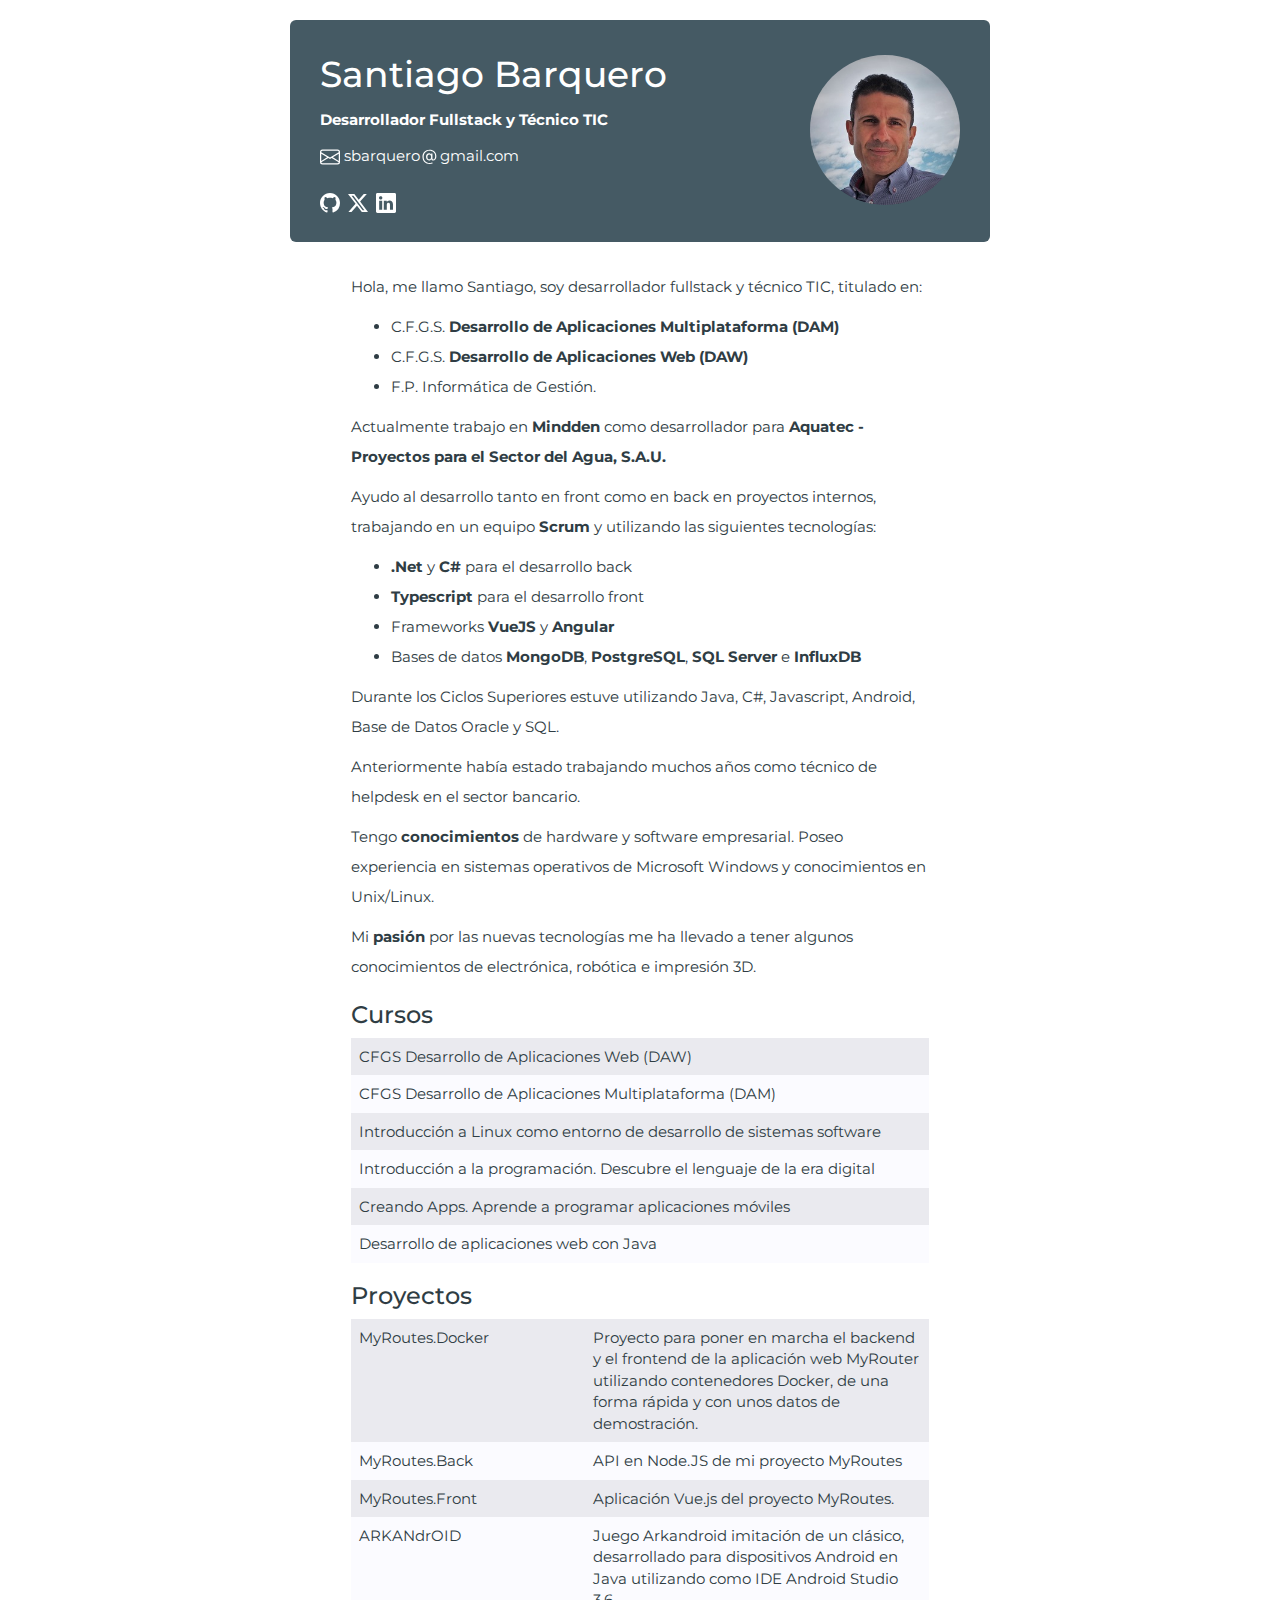
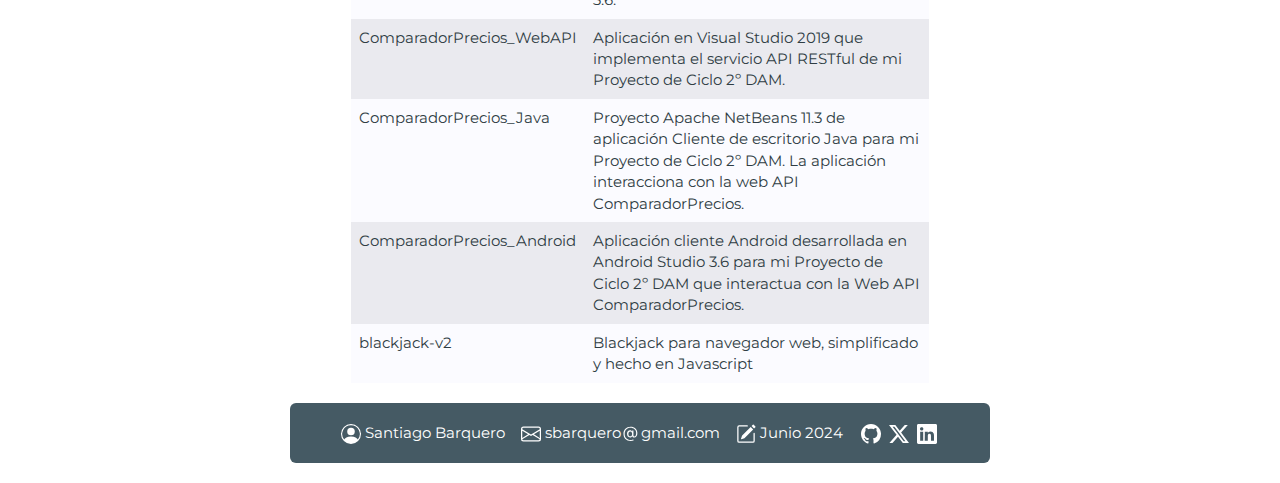
<file: index.html>
<!DOCTYPE html>
<html lang="es">

<head>
  <meta charset="utf-8">
  <meta name="description" content="Página personal de Santiago Barquero">
  <meta name="author" content="Santiago Barquero">
  <meta name="viewport" content="width=device-width, initial-scale=1.0">

  <title>Santiago Barquero</title>

  <link href="css/bootstrap.min.css" rel="stylesheet">
  <link href="css/style.css" rel="stylesheet">

  <!-- Include a new font for the page -->
  <link href="https://fonts.googleapis.com/css?family=Montserrat" rel="stylesheet">
</head>

<body>
  <div class="container">
    <!--__________________________ HEADER _____________________________-->
    <header>
      <h1>
        Santiago&#xA0;Barquero
        <span>
          <img class='img-circle' alt="Foto" src="img/foto.jpg">
        </span>
      </h1>
      <p>
        <strong>Desarrollador Fullstack y Técnico&#xA0;TIC</strong>
      </p>
      <address>
        <img src="img/envelop.svg" alt="Icono sobre">
        sbarquero<img src="img/at.svg" alt="Icono Github">gmail.com <br>
      </address>
      <p>
        <a href="https://github.com/sbarquero" target="blank" class="social-link">
          <img src="img/github.svg" alt="Icono Github">
        </a>
        <a href="https://x.com/s_barquero" target="blank" class="social-link">
          <img src="img/x-twitter.svg" alt="Icono X Twitter">
        </a>
        <a href="https://es.linkedin.com/in/sbarquero" target="blank" class="social-link">
          <img src="img/linkedin.svg" alt="Icono Linkedin">
        </a>
      </p>
    </header>

    <!--__________________________ CONTENT _____________________________-->
    <div class="content row">
      <div class="col-sm-1"></div>
      <div class="col-sm-10">
        <br>
        <p>
          Hola, me llamo Santiago, soy desarrollador fullstack y técnico TIC, titulado en:
        </p>
        <ul>
          <li>C.F.G.S. <strong>Desarrollo&#xA0;de&#xA0;Aplicaciones Multiplataforma (DAM)</strong></li>
          <li>C.F.G.S. <strong>Desarrollo&#xA0;de&#xA0;Aplicaciones&#xA0;Web&#xA0;(DAW)</strong></li>
          <li>F.P.&#xA0;Informática&#xA0;de&#xA0;Gestión.</li>
        </ul>
        <p>
          Actualmente trabajo en <strong>Mindden</strong> como desarrollador para <strong>Aquatec - Proyectos para el
            Sector del Agua, S.A.U.</strong>
        </p>
        <p>
          Ayudo al desarrollo tanto en front como en back en proyectos internos, trabajando en un equipo <strong>Scrum</strong> y utilizando las siguientes tecnologías:
        </p>
        <ul>
          <li><strong>.Net</strong> y <strong>C#</strong> para el desarrollo back</li>
          <li><strong>Typescript</strong> para el desarrollo front</li>
          <li>Frameworks <strong>VueJS</strong> y <strong>Angular</strong></li>
          <li>Bases de datos <strong>MongoDB</strong>, <strong>PostgreSQL</strong>, <strong>SQL Server</strong> e <strong>InfluxDB</strong></li>
        </ul>

        <p>
          Durante los Ciclos Superiores estuve utilizando Java, C#, Javascript, Android, Base de Datos Oracle y SQL.
        </p>
        <p>
          Anteriormente había estado trabajando muchos años como técnico de helpdesk en el sector bancario.
        </p>
        <p>
          Tengo <strong>conocimientos</strong> de hardware y software empresarial. Poseo experiencia en sistemas
          operativos de Microsoft Windows y conocimientos en Unix/Linux.
        </p>
        <p>
          Mi <strong>pasión</strong> por las nuevas tecnologías me ha llevado a tener algunos conocimientos de
          electrónica, robótica e impresión 3D.
        </p>

        <!--___________________________ COURSES _____________________________-->
        <h3>Cursos</h3>
        <table class='table table-striped'>
          <tr>
            <td>
              <a href="http://cifpcarlos3.es/" target="blank">
                CFGS Desarrollo de Aplicaciones Web (DAW)
              </a>
            </td>
          </tr>
          <tr>
            <td>
              <a href="http://cifpcarlos3.es/" target="blank">
                CFGS Desarrollo de Aplicaciones Multiplataforma (DAM)
              </a>
            </td>
          </tr>
          <tr>
            <td>
              <a href="https://miriadax.net/home/" target="blank">
                Introducción a Linux como entorno de desarrollo de sistemas software
              </a>
            </td>
          </tr>
          <tr>
            <td>
              <a href="https://miriadax.net/home/" target="blank">
                Introducción a la programación. Descubre el lenguaje de la era digital
              </a>
            </td>
          </tr>
          <tr>
            <td>
              <a href="https://miriadax.net/home/" target="blank">
                Creando Apps. Aprende a programar aplicaciones móviles
              </a>
            </td>
          </tr>
          <tr>
            <td>
              <a href="https://www.formacarm.es" target="blank">
                Desarrollo de aplicaciones web con Java
              </a>
            </td>
          </tr>
        </table>

        <!--________________________ PROJECTS ___________________________-->
        <h3>Proyectos</h3>
        <table class='table table-striped'>
          <tr>
            <td>
              <a href="https://github.com/sbarquero/MyRoutes.Docker" target="blank">
                MyRoutes.Docker
              </a>
            <td>Proyecto para poner en marcha el backend y el frontend de la aplicación web MyRouter utilizando contenedores Docker, de una forma rápida y con unos datos de demostración.</td>
          </tr>
          <tr>
            <td>
              <a href="https://github.com/sbarquero/MyRoutes.Back" target="blank">
                MyRoutes.Back
              </a>
            </td>
            <td>API en Node.JS de mi proyecto MyRoutes</td>
          </tr>
          <tr>
            <td>
              <a href="https://github.com/sbarquero/MyRoutes.Front" target="blank">
                MyRoutes.Front
              </a>
            </td>
            <td>Aplicación Vue.js del proyecto MyRoutes.</td>
          </tr>
          <tr>
            <td>
              <a href="https://github.com/sbarquero/ARKANdrOID" target="blank">
                ARKANdrOID
              </a>
            </td>
            <td>Juego Arkandroid imitación de un clásico, desarrollado para dispositivos Android en Java utilizando como IDE Android Studio 3.6.</td>
          </tr>
          <tr>
            <td>
              <a href="https://github.com/sbarquero/ComparadorPrecios_WebAPI" target="blank">
                ComparadorPrecios_WebAPI
              </a>
            </td>
            <td>Aplicación en Visual Studio 2019 que implementa el servicio API RESTful de mi Proyecto de Ciclo 2º DAM.</td>
          </tr>
          <tr>
            <td>
              <a href="https://github.com/sbarquero/ComparadorPrecios_Java" target="blank">
                ComparadorPrecios_Java
              </a>
            </td>
            <td>Proyecto Apache NetBeans 11.3 de aplicación Cliente de escritorio Java para mi Proyecto de Ciclo 2º DAM. La aplicación interacciona con la web API ComparadorPrecios.</td>
          </tr>
          <tr>
            <td>
              <a href="https://github.com/sbarquero/ComparadorPrecios_Android" target="blank">
                ComparadorPrecios_Android
              </a>
            </td>
            <td>Aplicación cliente Android desarrollada en Android Studio 3.6 para mi Proyecto de Ciclo 2º DAM que interactua con la Web API ComparadorPrecios.</td>
          </tr>
          <tr>
            <td>
              <a href="https://github.com/sbarquero/blackjack-v2" target="blank">
                blackjack-v2
              </a>
            </td>
            <td>Blackjack para navegador web, simplificado y hecho en Javascript</td>
          </tr>
        </table>

      </div>
      <div class="col-sm-1"></div>
    </div>

    <!--___________________________ FOOTER ______________________________-->
    <footer class="text-center">
      <div style="display: inline-block">
        <img src="img/person.svg" alt="Icono persona"> Santiago Barquero&#xA0; &#xA0;
      </div>
      <div style="display: inline-block">
        <img src="img/envelop.svg" alt="Icono sobre">
        sbarquero<img src="img/at.svg" alt="Icono Github">gmail.com&#xA0; &#xA0;
      </div>
      <div style="display: inline-block">
        <img src="img/pencil-square.svg" alt="Icono lapiz"> Junio 2024&#xA0; &#xA0;
      </div>
      <div style="display: inline-block">
        <a href="https://github.com/sbarquero" target="blank" class="social-link">
          <img src="img/github.svg" alt="Icono Github">
        </a>
        <a href="https://x.com/s_barquero" target="blank" class="social-link">
          <img src="img/x-twitter.svg" alt="Icono X Twitter">
        </a>
        <a href="https://es.linkedin.com/in/sbarquero" target="blank" class="social-link">
          <img src="img/linkedin.svg" alt="Icono Linkedin">
        </a>
      </div>
    </footer>
  </div>
</body>

</html>
</file>
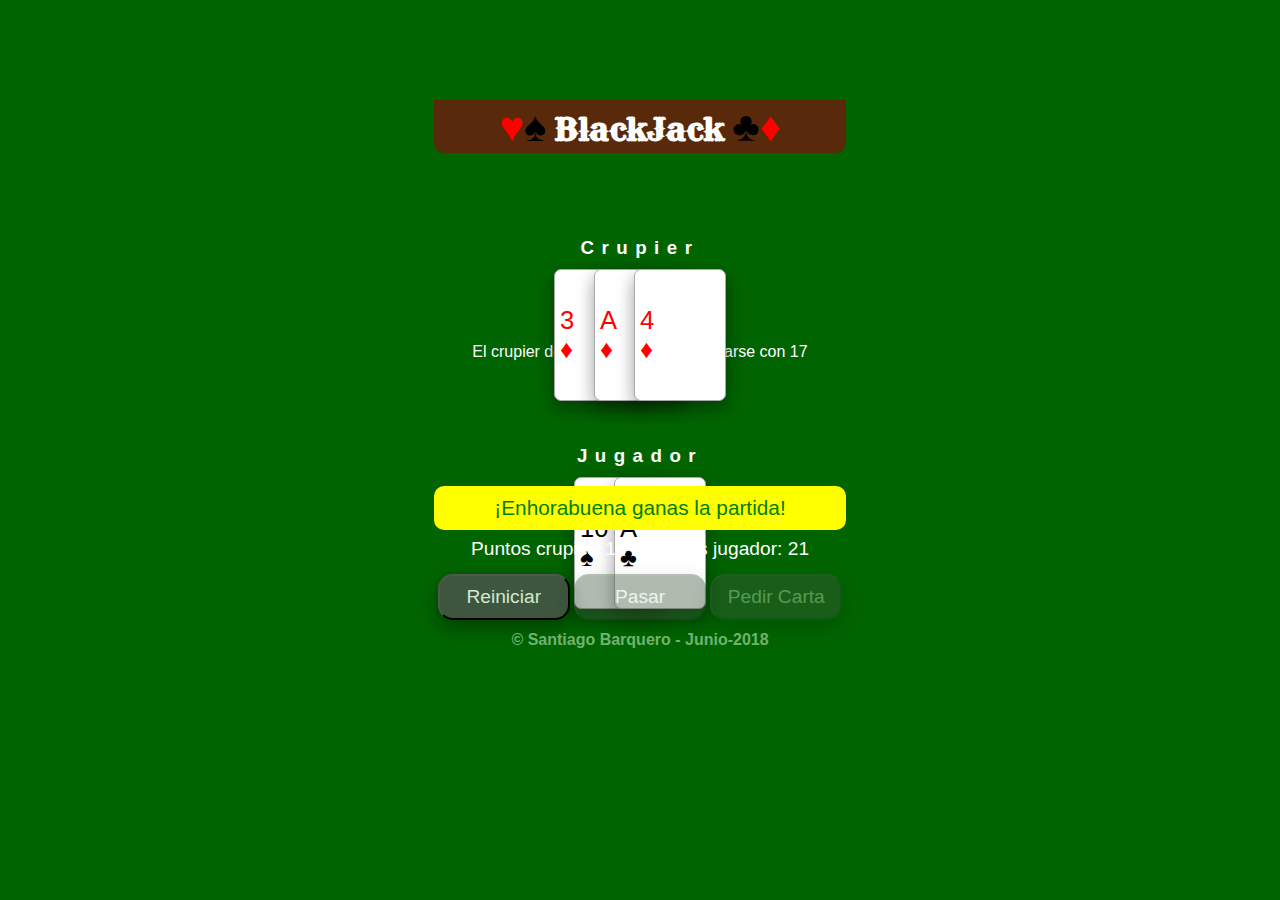
<file: proyects/blackjack.html>
<!DOCTYPE HTML>
<html lang="es">
<!-- 
Juego de Blackjack simplificado para navegador web 

Autor: Santiago Barquero Fecha: 07-06-2018

v2 - Primera versión para Navegador "poco responsiva. Hago el desarrollo con 
HTML5, CSS3 y Javascript sin emplear ningún framework. Centro el diseño de 
esta primera prueba para una orientación vertical con una resolución de móvil 
de 412 x 652 pixeles.

-->

<head>
  <title>BlackJack</title>
  <meta charset="utf-8">
  <meta name="author" content="Santiago Barquero">
  <meta name="description" content="Juego Blackjack">
  <meta name="keywords" content="Juego Blackjack">
  <meta name="viewport" content="width=device-width, initial-scale=1.0">
  <!-- Fuente título -->
  <link href="https://fonts.googleapis.com/css?family=Rye" rel="stylesheet">
  <link rel="stylesheet" href="css/blackjack.css">
  <script src="js/blackjack-v2.js"></script>
</head>
<body onload="blackjack.iniciarPartida();">
  <noscript>
    <p>La página que estás viendo requiere para su funcionamiento el uso de
      JavaScript. Si lo has deshabilitado intencionadamente, por favor vuelve a
      activarlo.</p>
</noscript>
  <div id="marco_exterior">
    <header id="cabecera">
      <h1>
        <span class="rojo">&hearts;</span><span class="negro">&spades;</span>
        BlackJack 
        <span class="negro">&clubs;</span><span class="rojo">&diams;</span>
      </h1>
    </header>
    <div id="tapete">
      <section id="crupier">
        <h3>Crupier</h3>
        <div id="cartas_crupier">
        </div>
      </section>
      <div id="informacion">
        El crupier debe pedir con 16 y plantarse con 17
      </div>
      <section id="jugador">
        <h3>Jugador</h3>
        <div id="cartas_jugador">
        </div>
      </section>
    </div>
    <div id="mensaje">
      mensaje
    </div>
    <div id="puntuacion">
      Puntos crupier: <span id="puntos_crupier">99</span>&nbsp;&nbsp;&nbsp; 
      Puntos jugador: <span id="puntos_jugador">99</span>
    </div>
    <div id="botones">
      <button id="reiniciar" onclick="location.reload()">Reiniciar</button>
      <button id="pasar" onclick="blackjack.botonPasar();">Pasar</button>
      <button id="pedir_carta" onclick="blackjack.botonPedirCarta();">Pedir Carta</button>
    </div>
    <footer id="pie">
      &copy; Santiago Barquero - Junio-2018
    </footer>
  </div>
</body>
</html>
</file>
<file: css/style.css>
/* Colors */
:root {
  --header-footer-background-color: #455a64;
  --header-footer-font-color: #FFF;
  --table-background-color1: #eaeaef;
  --table-background-color2: #fbfbff;
  --color: #2f3d44;
}

body {
  padding-top: 20px;
  padding-bottom: 20px;
  font-family: Montserrat, sans-serif;
  font-size: 1.5rem;
  line-height: 3.0rem;
}

.container {
  max-width: 730px;
  min-width: 400px;
}

header,
footer {
  display: block;
  padding: 15px 30px;
  background-color: var(--header-footer-background-color);
  color: var(--header-footer-font-color);
  border-radius: 6px;
}

header {
  text-align: left;
}

header .address {
  color: #B6B6B4;
}

header > h1 .img-circle {
  width: 150px;
  height: 150px;
  float: right;
}

.content, a {
  color: var(--color);
}

img {
  width: 20px;
}

a:hover > img {
  width: 22px;
}

a.social-link {
  display: inline-block;
  width: 24px;
  height: 30px;
}

.table-striped > tbody > tr {
  background-color: var(--table-background-color2);
}

.table-striped > tbody > tr > td {
  border-top: none;
}

.table-striped > tbody > tr:nth-of-type(2n+1) {
  background-color: var(--table-background-color1);
}

.table-striped > tbody > tr > td > a {
  text-decoration: none;
}

.table-striped > tbody > tr > td > a:hover {
  font-weight: bold;
}

@media screen and (max-width: 600px) {
  header > h1 .img-circle {
    width: 120px;
    height: 120px;
    margin-top: 10px;
  }
}

@media screen and (max-width: 515px) {
  body {
    font-size: 1.3rem;
    line-height: 2.6rem;

  }

  header > h1 .img-circle {
    width: 120px;
    height: 120px;
    margin-top: 20px;
  }
}
</file>
<file: proyects/css/blackjack.css>
* { 
  max-width: 412px; 
  align-content: center;
  margin-left: auto;
  margin-right: auto;
  text-align: center;
}

body {
  background-color: darkgreen;
  font-family: sans-serif;
  color: white;
  margin: 0;
}

div#marco_exterior {
  position: relative;
  height: 650px;
}

header {
  height: 3em;
  background-color: #58290a;
  padding-bottom: 5px;
  border-radius: 0px 0px 10px 10px;
}

.rojo { color: red; }

.negro { color: black; }

h1 { 
  font-family: 'Rye', cursive;
  margin: 0;
}

h1 > .rojo , h1 > .negro {
  font-size: 1.3em;
}

h3 {
  letter-spacing: 0.4em;
  text-align: center;
  margin: 5px 0px;
  padding: 5px;
}

#pie {
  font-weight: bold;
  width: 100%;
  position: absolute;
  bottom: 0px;
  padding-top: 10px;
  height: 20px;
  color: #70b270;
}

section#crupier {
  height: 190px;
}

section#informacion {
  background-color: red;
  font-weight: bold;
  padding: 0.5em;
  font-size: 1.05em;
  border-radius: 10px;
}

section#jugador {
  height: 190px;
}

div#mensaje {
  width: 100%;
  position: absolute;
  background-color: yellow;
  color:green;
  bottom: 120px;
  font-size: 1.3em;
  padding: 10px 0px;
  border-radius: 10px;
}


div#puntuacion {
  width: 100%;
  position: absolute;
  bottom: 90px;
  text-align: center;
  font-size: 1.2em;
}

div#botones {
  position: absolute;
  bottom: 30px;
  width: 100%;
}

button {
  padding: 10px;
  width: 32%;
  font-size: 1.2em;  
  border-radius: 15px;
  color: #d3e8d3;
  background-color: #3d563d;
  box-shadow: 0 8px 16px 0 rgba(0,0,0,0.2), 0 6px 20px 0 rgba(0,0,0,0.19);
}

button:disabled {
  opacity: 0.4;
}

div.carta {
  background-color: white;
  height: 120px;
  width: 80px;
  padding: 5px;
  border-radius: 7px;
  font-size: 1.6em;
  text-align: left;
  border: 1px solid darkgray;
  box-shadow: 0 8px 16px 0 rgba(0,0,0,0.2), 0 6px 20px 0 rgba(0,0,0,0.2);
}
</file>
